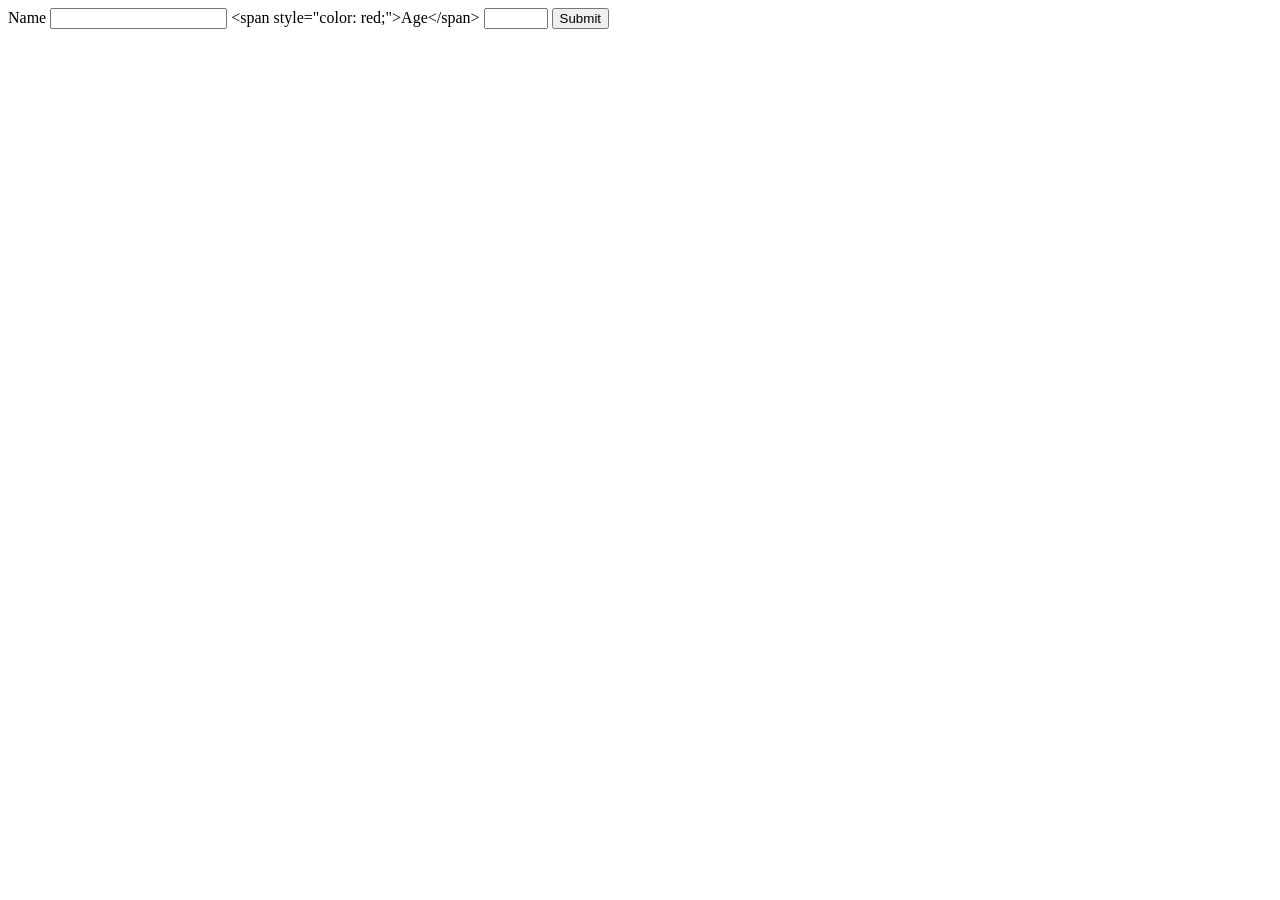
<file: php/index.html>
<!doctype html><meta charset=utf-8><title>Form</title><form action="/nswi142/practicals/script/02-handle-form.php" method="GET"><label>Name <input type="text" name="full_name" required> </label><label>&lt;span style=&quot;color: red;&quot;&gt;Age&lt;/span&gt; <input type="number" name="age" min="0" max="1000"> </label><input type="hidden" name="type" value="secret-code"><input type="submit" value="Submit"></form>
</file>
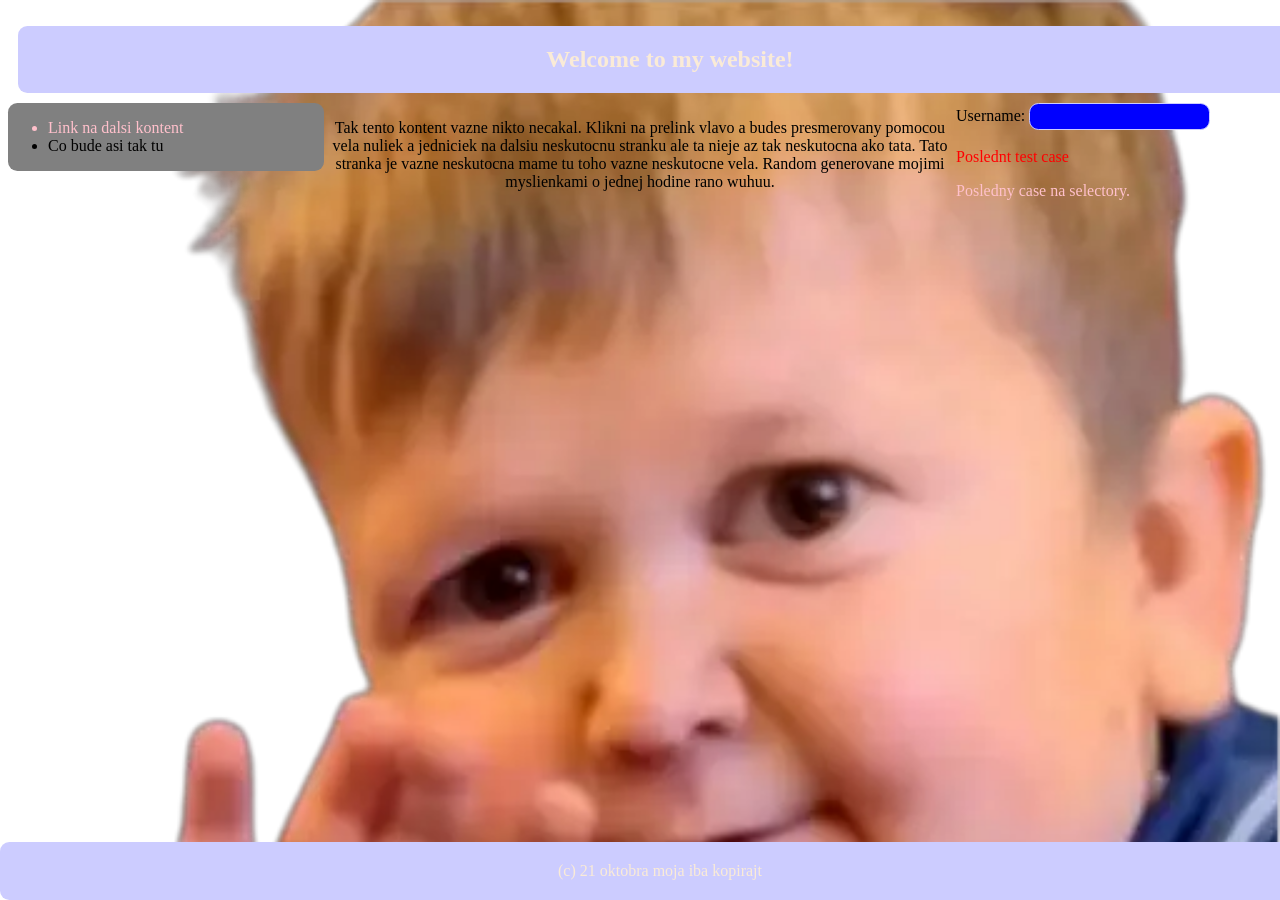
<file: recodex_ulohy/01/index.html>
<!DOCTYPE html>
<html lang="en">
<head>
    <title>Moj neskutocny web</title>
    <meta charset="utf-8">
    <link rel="stylesheet" href="mystyle.css">
</head>
<body>
<div class="root">
    <header>
        <h1 class="main_text" >Welcome to my website!</h1>
    </header>

    <nav>
        <ul>
            <li>Link na dalsi kontent
              <ul>
                <li><a href="https://www.wikipedia.org/">menej neskutocny kontent</a></li>
                <li>kontent sa loaduje</li>
              </ul>
            </li>
            <li id="druhaMoznost">Co bude asi tak tu
              <ul class="myList">
                <li>No predca nic</li>
                <li>No predca nic po druhe</li>
              </ul>
            </li>
        </ul>      
    </nav>
    <p class="main_text">Tak tento kontent vazne nikto necakal. Klikni na prelink vlavo a budes presmerovany pomocou vela nuliek a jedniciek na dalsiu neskutocnu stranku ale ta nieje az tak neskutocna ako tata. Tato stranka je vazne neskutocna mame tu toho vazne neskutocne vela. Random generovane mojimi myslienkami o jednej hodine rano wuhuu.</p>
    <form>
      <label for="username">Username:</label>
      <input type="text" id="username" name="username"><br><br>
    </form>
    <p class="bottom-test" id="neviem">Poslednt test case</p>
    <p id="selectorTest">Posledny case na selectory.</p>
    <footer>
        (c) 21 oktobra moja iba kopirajt
    </footer>
</div>
</body>
</html>
</file>
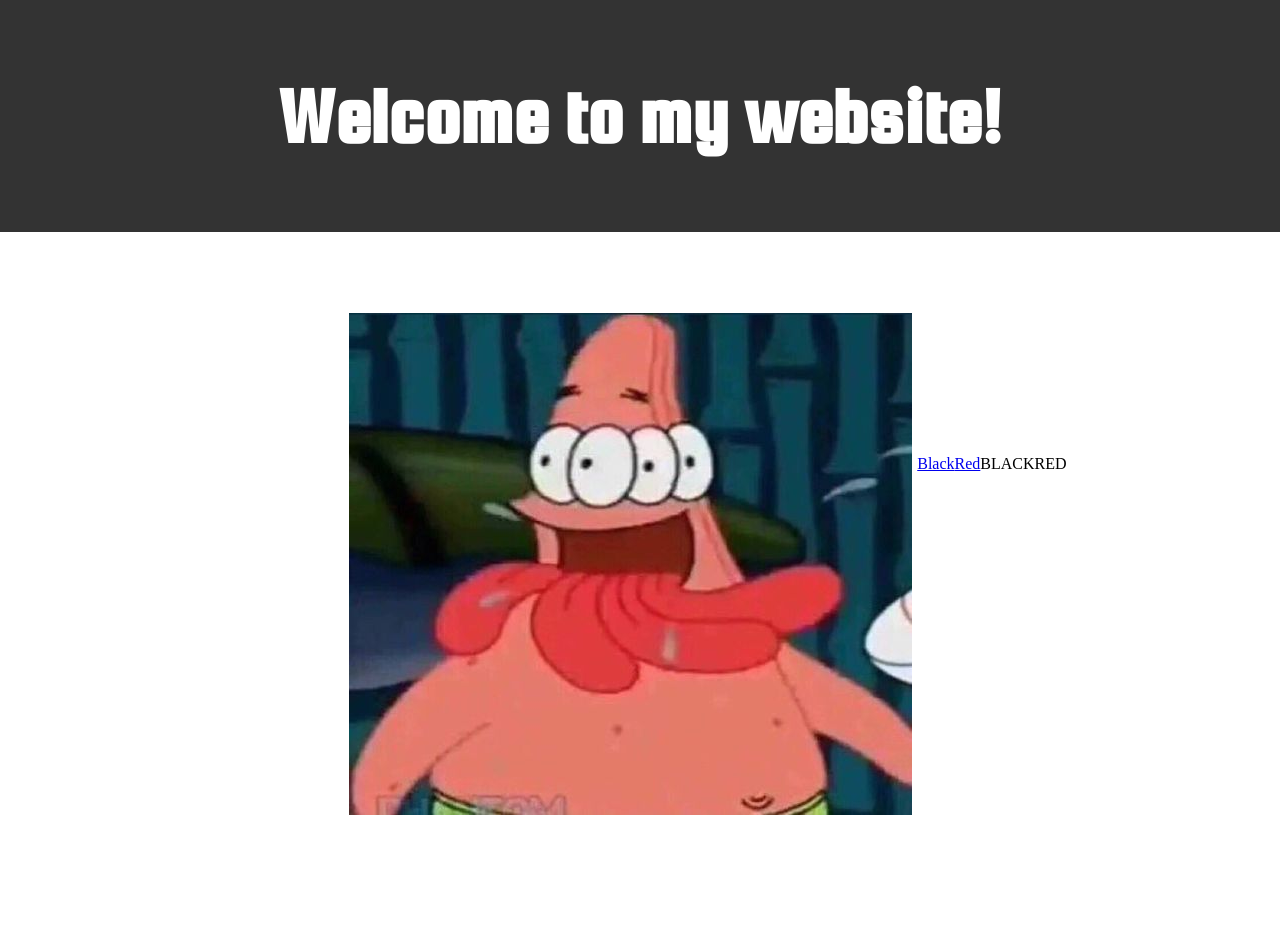
<file: recodex_ulohy/02/index.html>
<!DOCTYPE html>
<html lang="en">
<head>
    <title>Moj neskutocny web</title>
    <meta charset="utf-8">
    <link rel="stylesheet" href="mystyle.css">
</head>
<body>
    <header>
        <h1>Welcome to my website!</h1>
    </header>
<div class="container">
    <button>Click me!</button>
    <img src="patrik.jpg" alt="patrikos">


<a href="#p1">Black</a>
<a href="#p2">Red</a>


<p id="p1">
  BLACK
</p>
<p id="p2">
  RED
</p>

</div>
</body>
</html>
</file>
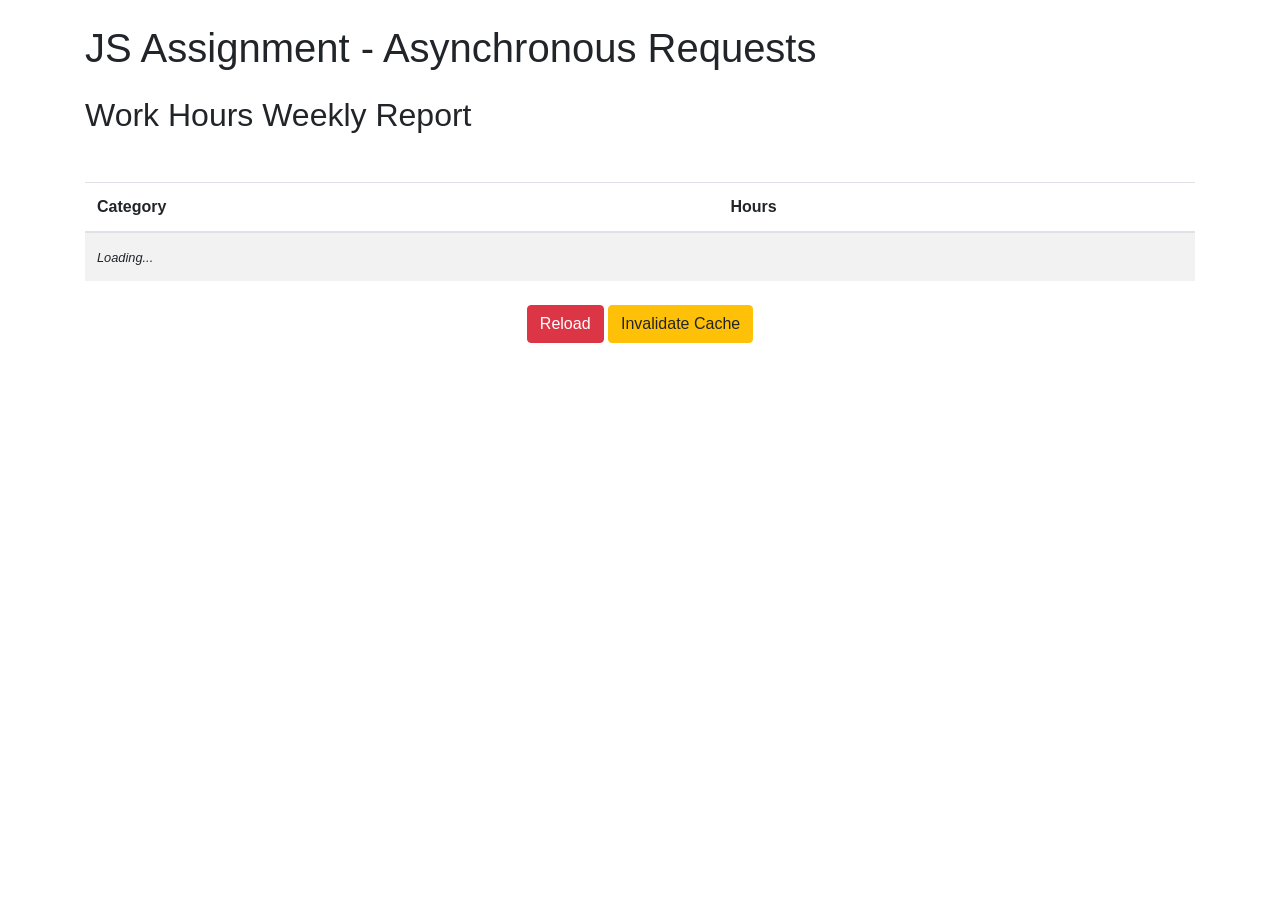
<file: recodex_ulohy/12/index.html>
<!doctype html>
<html lang="en">
<head>
	<meta charset="utf-8">
	<title>JS Assignment - Asynchronous Requests</title>
	<meta name="viewport" content="width=device-width, initial-scale=1, shrink-to-fit=no">
	<link rel="stylesheet" href="https://stackpath.bootstrapcdn.com/bootstrap/4.1.3/css/bootstrap.min.css" integrity="sha384-MCw98/SFnGE8fJT3GXwEOngsV7Zt27NXFoaoApmYm81iuXoPkFOJwJ8ERdknLPMO" crossorigin="anonymous">
	<script src="https://stackpath.bootstrapcdn.com/bootstrap/4.1.3/js/bootstrap.min.js" integrity="sha384-ChfqqxuZUCnJSK3+MXmPNIyE6ZbWh2IMqE241rYiqJxyMiZ6OW/JmZQ5stwEULTy" crossorigin="anonymous"></script>
	
	<script type="text/javascript" src="lib/jquery-3.3.1.min.js"></script>
	<script>
		var module = {};	// hack to emulate node.js modules in a browser
	</script>
	<script src="solution/solution.js" type="text/javascript"></script>
	<script src="lib/main.js" type="text/javascript"></script>
</head>

<body class="container">
<h1 class="mt-4 mb-4">JS Assignment - Asynchronous Requests</h1>
<h2>Work Hours Weekly Report</h2>

<table id="data-table" class="table table-striped mt-5">
	<thead>
		<tr>
			<th>Category</th>
			<th colspan="2">Hours</th>
		</tr>
	</thead>
	<tbody>
		<tr>
			<td class="td-caption w-75" colspan="3"><small><i>Loading...</i></small></td>
			<td class="td-hours w-25">
				<span></span>
			</td>
			<td class="td-hours">
				<button type="button" class="btn btn-warning btn-sm">Edit</button>
			</td>
			<td class="td-hours-edit w-25">
				<input type="text" class="form-control" maxlength="4">
			</td>
			<td class="td-hours-edit">
				<button type="button" class="btn btn-sm btn-success">Save</button>
			</td>
		</tr>
	</tbody>
</table>

<div class="text-center mt-4 mb-5">
	<button id="btn-reload" type="button" class="btn btn-danger">Reload</button>
	<button id="btn-invalidate" type="button" class="btn btn-warning">Invalidate Cache</button>
</div>

</body>

</html>
</file>
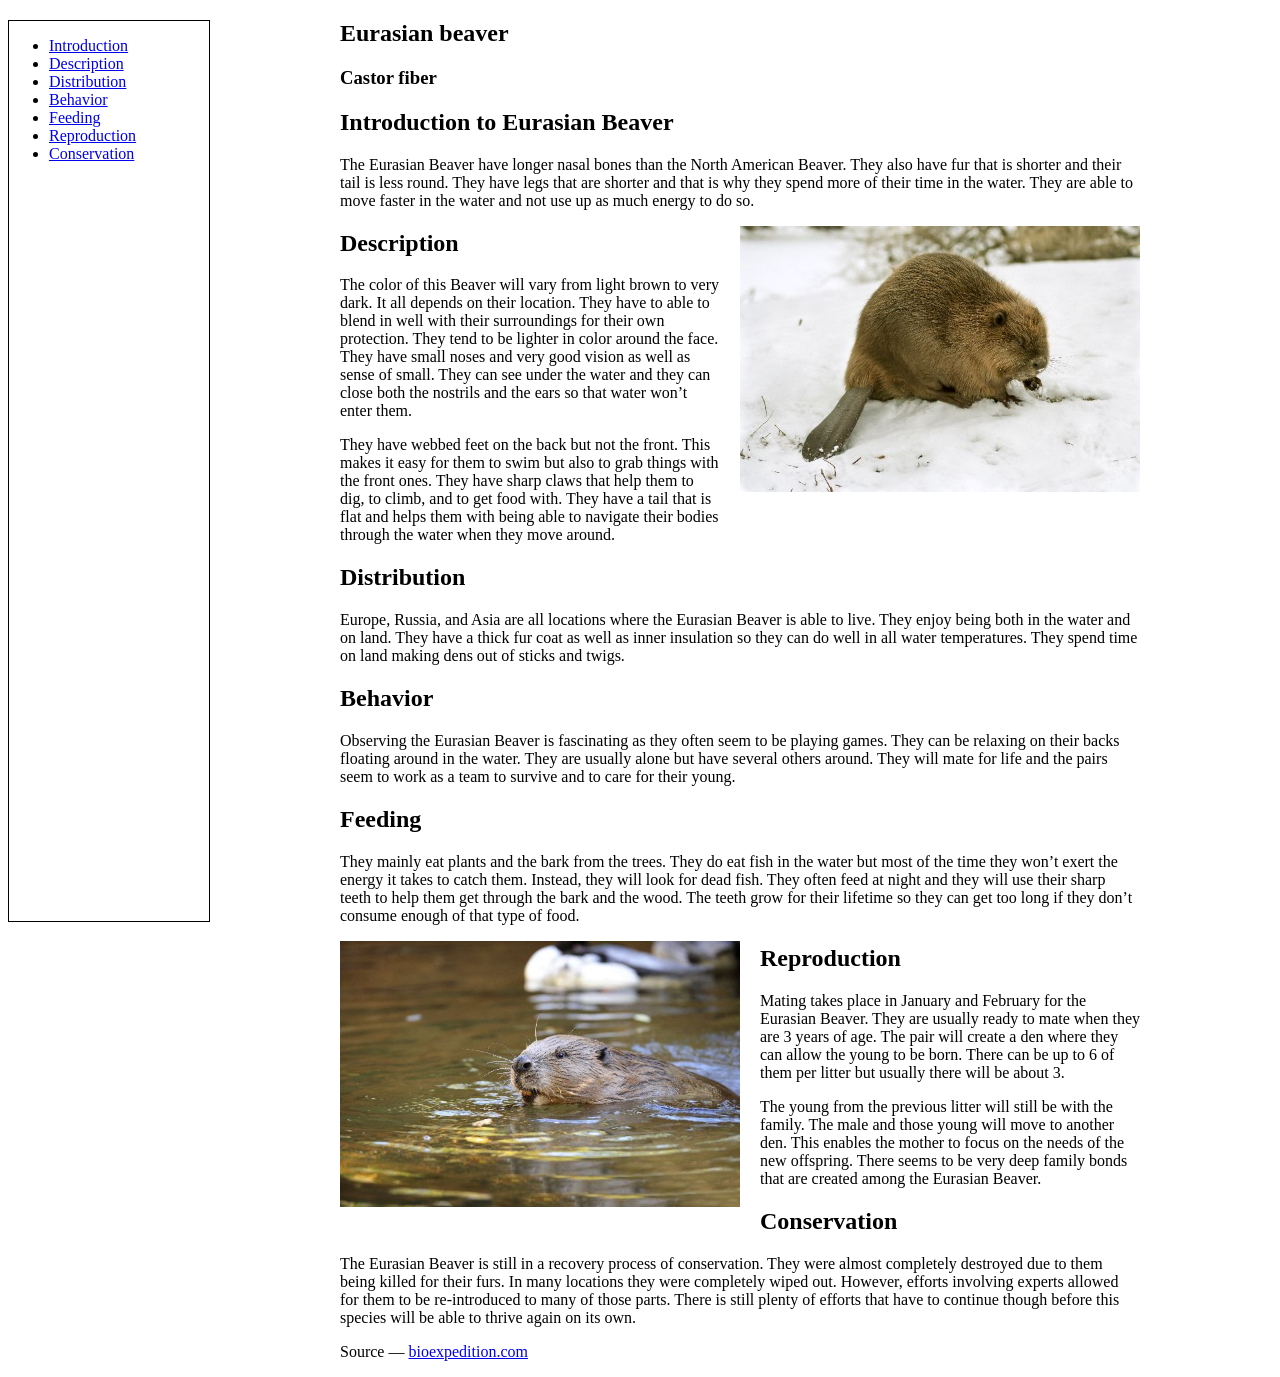
<file: recodex_ulohy/02/page/index.html>
<!doctype html>
<html>
<head>
	<meta charset="utf-8">
	<title>Eurasian beaver</title>
	<link rel="stylesheet" href="style.css" type="text/css">
	<meta name="viewport" content="width=device-width, minimum-scale=1.0, maximum-scale=1.0">
	<meta http-equiv="X-UA-Compatible" content="IE=edge"> 
</head>


<body>
<aside id="sidebar">		
	<nav>
		<ul>
			<li><a href="#intro">Introduction</a></li>
			<li><a href="#description">Description</a></li>
			<li><a href="#distribution">Distribution</a></li>
			<li><a href="#behavior">Behavior</a></li>
			<li><a href="#feeding">Feeding</a></li>
			<li><a href="#reproduction">Reproduction</a></li>
			<li><a href="#conservation">Conservation</a></li>
		</ul>
	</nav>
</aside>


<main id="content">
<article>
	<h1>Eurasian beaver</h1>
	<h3>Castor fiber</h3>

	<section>
		<h2 id="intro">Introduction to Eurasian Beaver</h2>
		
		<p>The Eurasian Beaver have longer nasal bones than the North American Beaver. They also have fur that is shorter and their tail is less round. They have legs that are shorter and that is why they spend more of their time in the water. They are able to move faster in the water and not use up as much energy to do so.</p>
		
		<img src="beaver1.jpg" alt="Eurasian beaver" width="600" class="floatright">
	</section>
	
	<section>
		<h2 id="description">Description</h2>
		
		<p>The color of this Beaver will vary from light brown to very dark. It all depends on their location. They have to able to blend in well with their surroundings for their own protection. They tend to be lighter in color around the face. They have small noses and very good vision as well as sense of small. They can see under the water and they can close both the nostrils and the ears so that water won’t enter them.</p>

		<p>They have webbed feet on the back but not the front. This makes it easy for them to swim but also to grab things with the front ones. They have sharp claws that help them to dig, to climb, and to get food with. They have a tail that is flat and helps them with being able to navigate their bodies through the water when they move around.</p>
	</section>

	<section>
		<h2 id="distribution">Distribution</h2>

		<p>Europe, Russia, and Asia are all locations where the Eurasian Beaver is able to live. They enjoy being both in the water and on land. They have a thick fur coat as well as inner insulation so they can do well in all water temperatures. They spend time on land making dens out of sticks and twigs.</p>
	</section>

	<section>
		<h2 id="behavior">Behavior</h2>

		<p>Observing the Eurasian Beaver is fascinating as they often seem to be playing games. They can be relaxing on their backs floating around in the water. They are usually alone but have several others around. They will mate for life and the pairs seem to work as a team to survive and to care for their young.</p>
	</section>

	<section>
		<h2 id="feeding">Feeding</h2>

		<p>They mainly eat plants and the bark from the trees. They do eat fish in the water but most of the time they won’t exert the energy it takes to catch them. Instead, they will look for dead fish. They often feed at night and they will use their sharp teeth to help them get through the bark and the wood. The teeth grow for their lifetime so they can get too long if they don’t consume enough of that type of food.</p>
		
		<img src="beaver2.jpg" alt="Eurasian beaver" width="600" class="floatleft">
	</section>

	<section>
		<h2 id="reproduction">Reproduction</h2>

		<p>Mating takes place in January and February for the Eurasian Beaver. They are usually ready to mate when they are 3 years of age. The pair will create a den where they can allow the young to be born. There can be up to 6 of them per litter but usually there will be about 3.</p>

		<p>The young from the previous litter will still be with the family. The male and those young will move to another den. This enables the mother to focus on the needs of the new offspring. There seems to be very deep family bonds that are created among the Eurasian Beaver.</p>
	</section>

	<section>
		<h2 id="conservation">Conservation</h2>

		<p>The Eurasian Beaver is still in a recovery process of conservation. They were almost completely destroyed due to them being killed for their furs. In many locations they were completely wiped out. However, efforts involving experts allowed for them to be re-introduced to many of those parts. There is still plenty of efforts that have to continue though before this species will be able to thrive again on its own.</p>
	</section>
</article>

<footer>
	<p>Source &mdash; <a href="https://www.bioexpedition.com/eurasian-beaver/">bioexpedition.com</a></p>
</footer>
	
</main><!-- #content -->
</body>
</html>
</file>
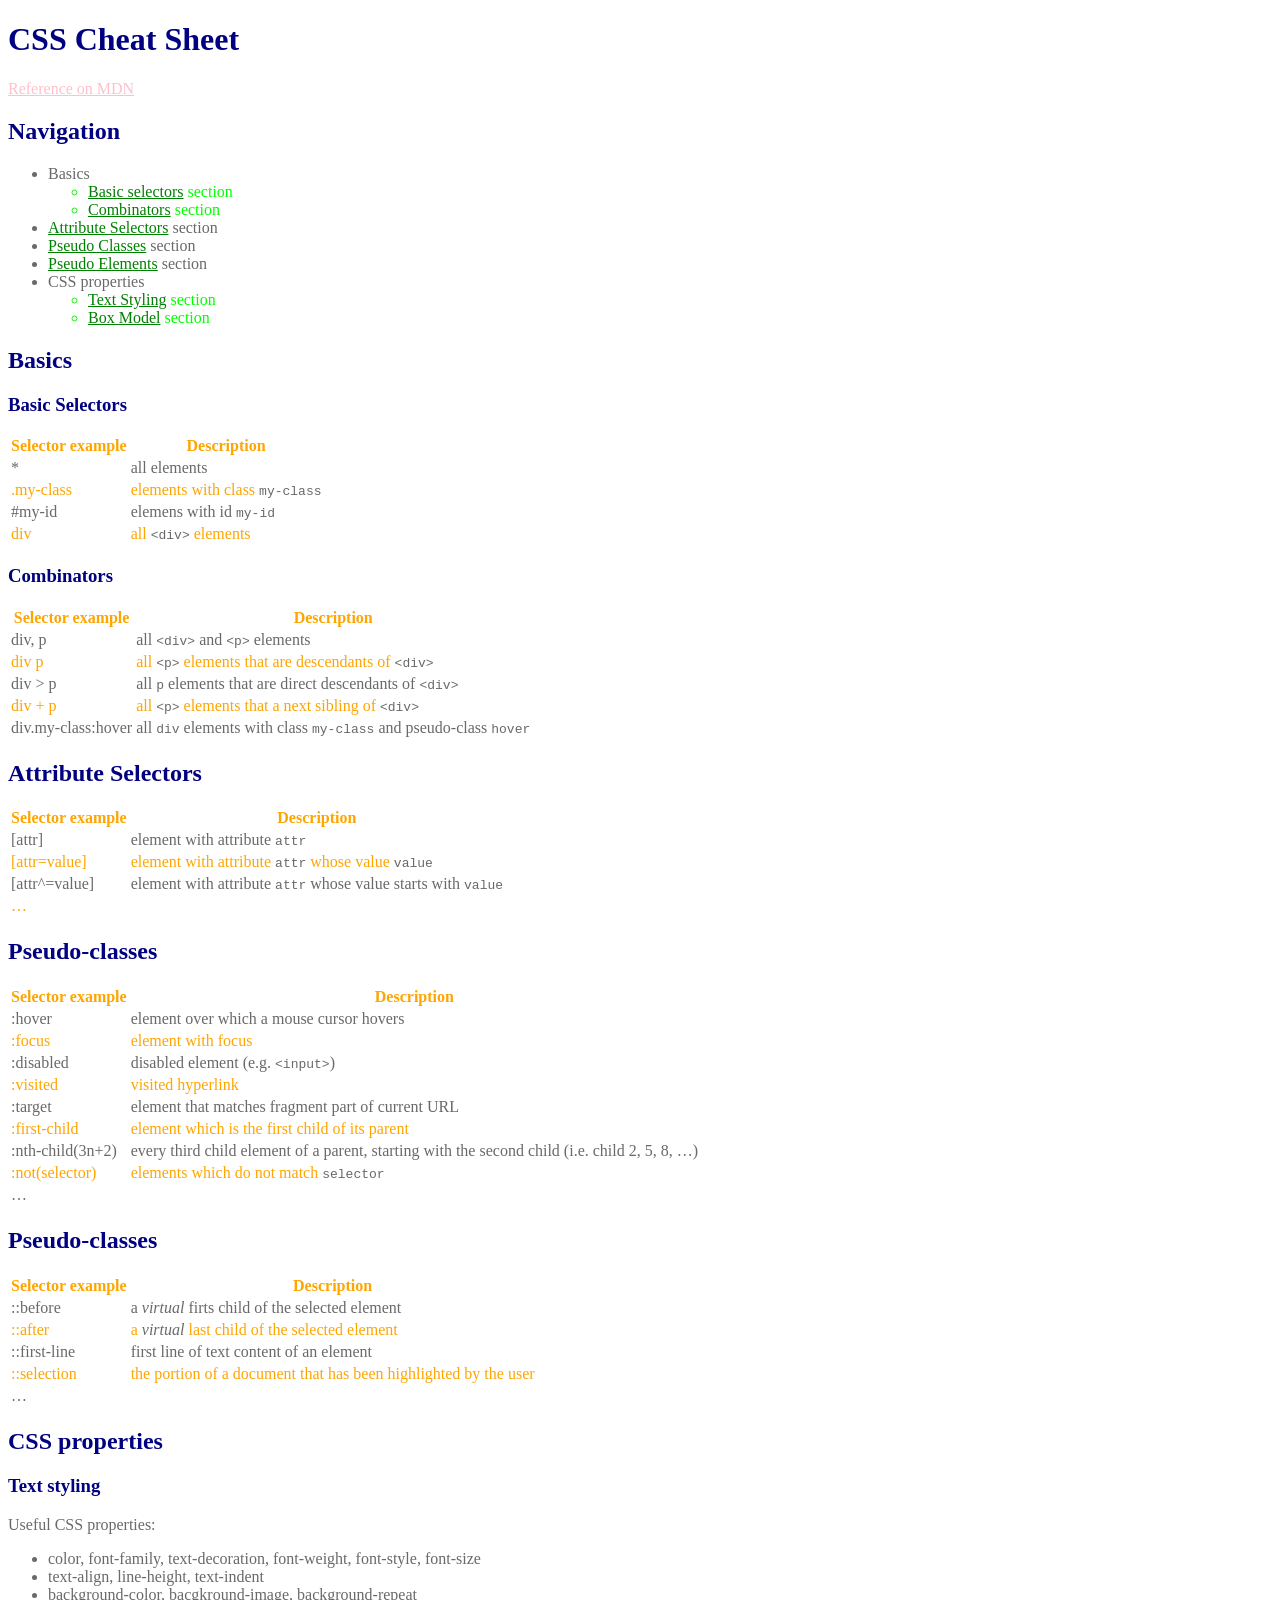
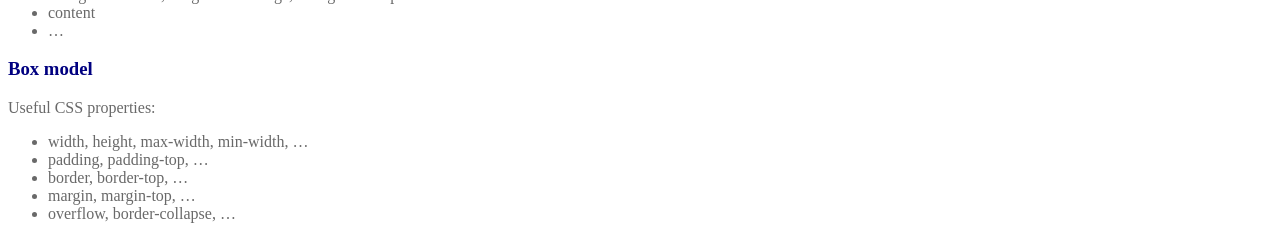
<file: cviko_ulohy/02/02-css-selectors.html>
<!doctype html>
<html>
<head>
  <title>CSS example</title>
  <style type="text/css">
/* Use the "color" CSS property to set given text colors 
  for the following elements: 
*/

/* TODO: make color of all headings navy */

/* TODO: make navigation links (i.e. links in the navigation div) green */

/* TODO: make second-level list items (i.e. items of a nested list) lime */

/* TODO: make all hyperlinks with absolute addresses pink */

/* TODO: 
  make all links (i.e. including navigation links) red when hovered 
  over with a mouse */

/* TODO: make all odd table lines orange */

/* TODO: make all other text dimgray */
    h1, h2, h3, h4, h5, h6 {
      color: navy;
    }
    #navigation a {
      color: green;
    }
    li li {
      color: lime;
    }
    a[href^="http"] {
      color: pink;
    }
    #navigation a:hover {
      color: red;
    }
    a:hover {
      color: red;
    }

    tr:nth-child(odd) td, tr:nth-child(odd) th {
        color: orange;
      }
    
    * {
      color: dimgray;
    }

  </style>
</head>
<body>

<div id="content">
  <h1>CSS Cheat Sheet</h1>
  <p><a href="https://developer.mozilla.org/en-US/docs/Web/CSS/Reference">Reference on MDN</a></p>

  <!-- The navigation div: -->
  <div id="navigation">
    <h2>Navigation</h2>
    <ul>
      <li>Basics
        <ul>
          <li><a href="#basic">Basic selectors</a> section</li>
          <li><a href="#combinators">Combinators</a> section</li>
        </ul>
      </li>
      <li><a href="#attribute">Attribute Selectors</a> section</li>
      <li><a href="#pseudo-classes">Pseudo Classes</a> section</li>
      <li><a href="#pseudo-elements">Pseudo Elements</a> section</li>
      <li>CSS properties
        <ul>
          <li><a href="#text-properties">Text Styling</a> section</li>
          <li><a href="#box-properties">Box Model</a> section</li>
        </ul>
      </li>
    </ul>
  </div>

  <h2>Basics</h2>
  <h3 id="basic">Basic Selectors</h3>
  <table>
    <tr>
      <th>Selector example</th>
      <th>Description</th>
    </tr>
    <tr>
      <td>*</td>
      <td>all elements</td>
    </tr>
    <tr>
      <td>.my-class</td>
      <td>elements with class <code>my-class</code></td>
    </tr>
    <tr>
      <td>#my-id</td>
      <td>elemens with id <code>my-id</code></td>
    </tr>
    <tr>
      <td>div</td>
      <td>all <code>&lt;div&gt;</code> elements</td>
    </tr>
  </table>

  <h3 id="combinators">Combinators</h3>
  <table>
    <tr>
      <th>Selector example</th>
      <th>Description</th>
    </tr>
    <tr>
      <td>div, p</td>
      <td>all <code>&lt;div&gt;</code> and <code>&lt;p&gt;</code> elements</td>
    </tr>
    <tr>
      <td>div p</td>
      <td>all <code>&lt;p&gt;</code> elements that are descendants of <code>&lt;div&gt;</code></td>
    </tr>
    <tr>
      <td>div > p</td>
      <td>all <code>p</code> elements that are direct descendants of <code>&lt;div&gt;</code></td>
    </tr>
    <tr>
      <td>div + p</td>
      <td>all <code>&lt;p&gt;</code> elements that a next sibling of <code>&lt;div&gt;</code></td>
    </tr>
    <tr>
      <td>div.my-class:hover</td>
      <td>all <code>div</code> elements with class <code>my-class</code> and pseudo-class <code>hover</code></td>
    </tr>
  </table>
  <h2 id="#attribute">Attribute Selectors</h2>
  <table>
    <tr>
      <th>Selector example</th>
      <th>Description</th>
    </tr>
    <tr>
      <td>[attr]</td>
      <td>element with attribute <code>attr</code></td>
    </tr>
    <tr>
      <td>[attr=value]</td>
      <td>element with attribute <code>attr</code> whose value <code>value</code></td>
    </tr>
    <tr>
      <td>[attr^=value]</td>
      <td>element with attribute <code>attr</code> whose value starts with <code>value</code></td>
    </tr>
    <tr>
      <td colspan="2">&hellip;</td>
    </tr>
  </table>

  <h2 id="pseudo-classes">Pseudo-classes</h2>
  <table>
    <tr>
      <th>Selector example</th>
      <th>Description</th>
    </tr>
    <tr>
      <td>:hover</td>
      <td>element over which a mouse cursor hovers</td>
    </tr>
    <tr>
      <td>:focus</td>
      <td>element with focus</td>
    </tr>
    <tr>
      <td>:disabled</td>
      <td>disabled element (e.g. <code>&lt;input&gt;</code>)</td>
    </tr>
    <tr>
      <td>:visited</td>
      <td>visited hyperlink</td>
    </tr>
    <tr>
      <td>:target</td>
      <td>element that matches fragment part of current URL</td>
    </tr>
    <tr>
      <td>:first-child</td>
      <td>element which is the first child of its parent</td>
    </tr>
    <tr>
      <td>:nth-child(3n+2)</td>
      <td>every third child element of a parent, starting with the second child (i.e. child 2, 5, 8, &hellip;)</td>
    </tr>
    <tr>
      <td>:not(selector)</td>
      <td>elements which do not match <code>selector</code></td>
    </tr>
    <tr>
      <td colspan="2">&hellip;</td>
    </tr>
  </table>

  <h2 id="pseudo-elements">Pseudo-classes</h2>
  <table>
    <tr>
      <th>Selector example</th>
      <th>Description</th>
    </tr>
    <tr>
      <td>::before</td>
      <td>a <em>virtual</em> firts child of the selected element</td>
    </tr>
    <tr>
      <td>::after</td>
      <td>a <em>virtual</em> last child of the selected element</td>
    </tr>
    <tr>
      <td>::first-line</td>
      <td>first line of text content of an element</td>
    </tr>
    <tr>
      <td>::selection</td>
      <td>the portion of a document that has been highlighted by the user</td>
    </tr>
    <tr>
      <td colspan="2">&hellip;</td>
    </tr>
  </table>

  <h2>CSS properties</h2>
  <h3 id="text-properties">Text styling</h3>
  <p>Useful CSS properties:</p>
  <ul>
    <li>color, font-family, text-decoration, font-weight, font-style, font-size</li>
    <li>text-align, line-height, text-indent</li>
    <li>background-color, bacgkround-image, background-repeat</li>
    <li>content</li>
    <li>&hellip;</li>
  </ul>
  <h3 id="box-properties">Box model</h3>
  <p>Useful CSS properties:</p>
  <ul>
    <li>width, height, max-width, min-width, &hellip;</li>
    <li>padding, padding-top, &hellip;</li>
    <li>border, border-top, &hellip;</li>
    <li>margin, margin-top, &hellip;</li>
    <li>overflow, border-collapse, &hellip;</li>
  </ul>
</div>

</body>
</html>
</file>
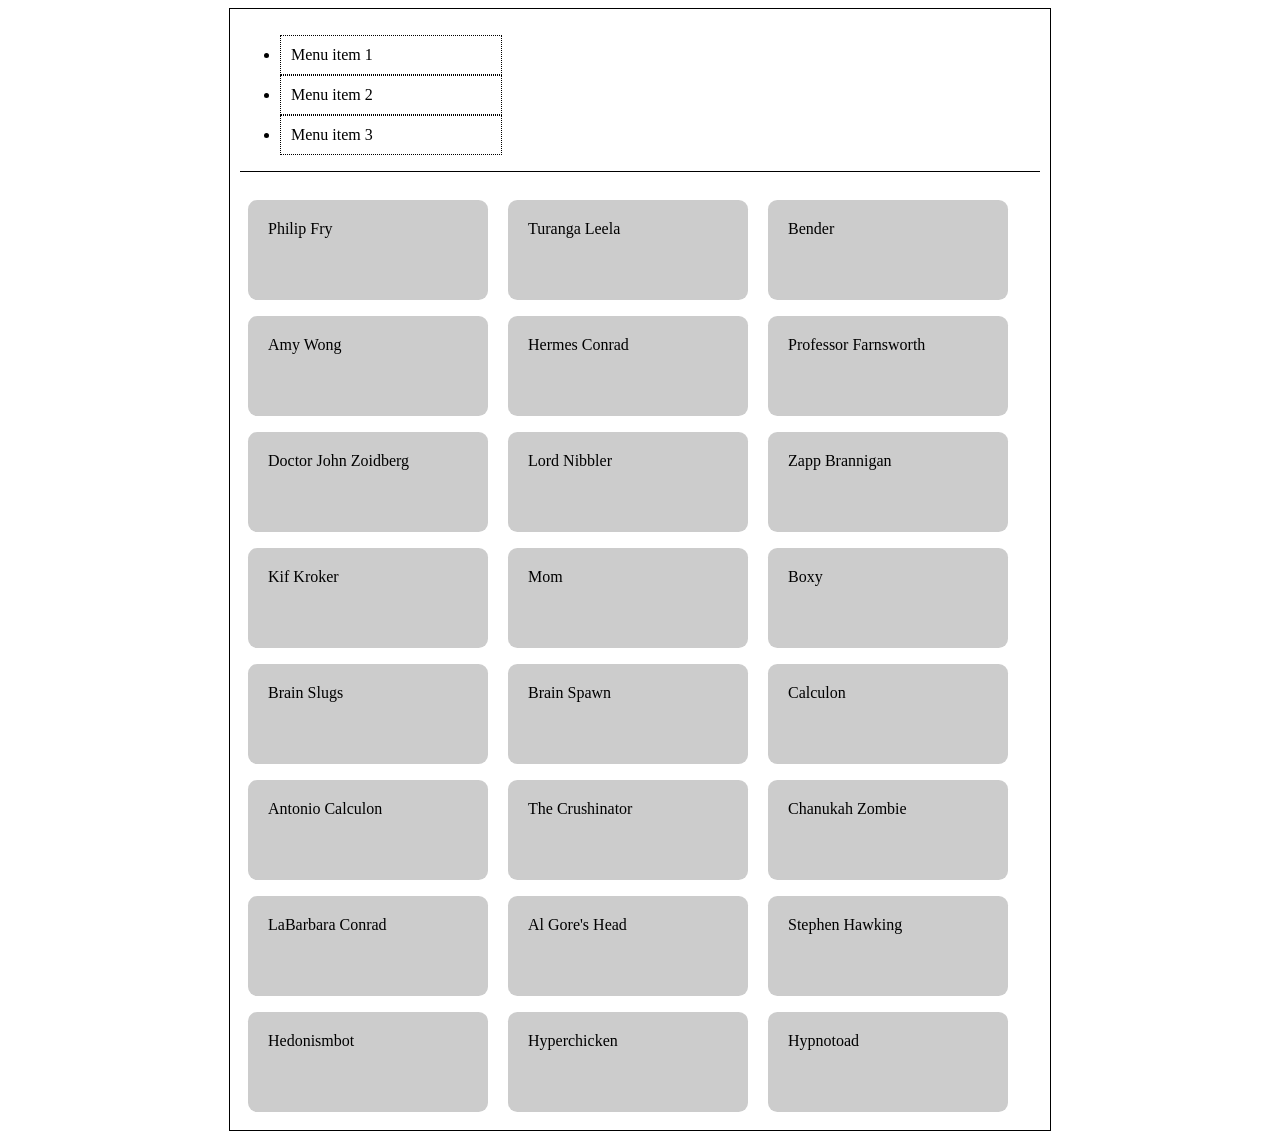
<file: cviko_ulohy/02/02-display-exercise.html>
<!DOCTYPE html>
<html>
<head>
  <meta charset="utf-8">
  <title>Test</title>
  <style type="text/css">

/* TODO: 
  Adjust styles of navigation li elements so that
  submenu items only appear when the user hovers over their parent menu item.
  Use display property.
  Hint: you will probably need two CSS rules.
*/

/* TODO: 
  Adjust styles of sections inside #content so that they are
  displayed in a grid with three columns. Use the display property.
  Do not use grid or flex.
*/

/*  */

#root {
  max-width: 800px;
  margin:auto;
  border:1px solid black;
  padding: 10px;
}

nav {
  margin-bottom: 20px;
  border-bottom: 1px solid black;
}


#content section {
  height: 100px;
  background: #ccc;
  margin: 1%;
  padding: 20px;
  border-radius: 7pt;
  box-sizing: border-box;
  display: inline-block;
  width: 30%;
  vertical-align: top;
}

li {
  max-width: 200px;
}

nav > ul > li {
  padding: 10px;
  border: 1px dotted black;
}


nav > ul > li > ul {
    display: none;
  }

nav > ul > li:hover > ul {
    display: block;
}


    
  </style>
</head>
<body>
<div id="root">

  <nav>
    <ul>
      <li>Menu item 1
        <ul>
          <li>Submenu item 1</li>
          <li>Submenu item 2</li>
        </ul>
      </li>
      <li>Menu item 2
        <ul>
          <li>Submenu item 1</li>
          <li>Submenu item 2</li>
        </ul>
      </li>
      <li>Menu item 3
        <ul>
          <li>Submenu item 1</li>
          <li>Submenu item 2</li>
        </ul>
      </li>
    </ul>
  </nav>

  <section id="content">
    <section>Philip Fry</section>
    <section>Turanga Leela</section>
    <section>Bender </section>
    <section>Amy Wong</section>
    <section>Hermes Conrad</section>
    <section>Professor Farnsworth</section>
    <section>Doctor John Zoidberg</section>
    <section>Lord Nibbler</section>
    <section>Zapp Brannigan</section>
    <section>Kif Kroker</section>
    <section>Mom</section>
    <section>Boxy</section>
    <section>Brain Slugs</section>
    <section>Brain Spawn</section>
    <section>Calculon</section>
    <section>Antonio Calculon</section>
    <section>The Crushinator</section>
    <section>Chanukah Zombie</section>
    <section>LaBarbara Conrad</section>
    <section>Al Gore's Head</section>
    <section>Stephen Hawking</section>
    <section>Hedonismbot</section>
    <section>Hyperchicken</section>
    <section>Hypnotoad</section>
  </section>

</div>
</body>
</html>
</file>
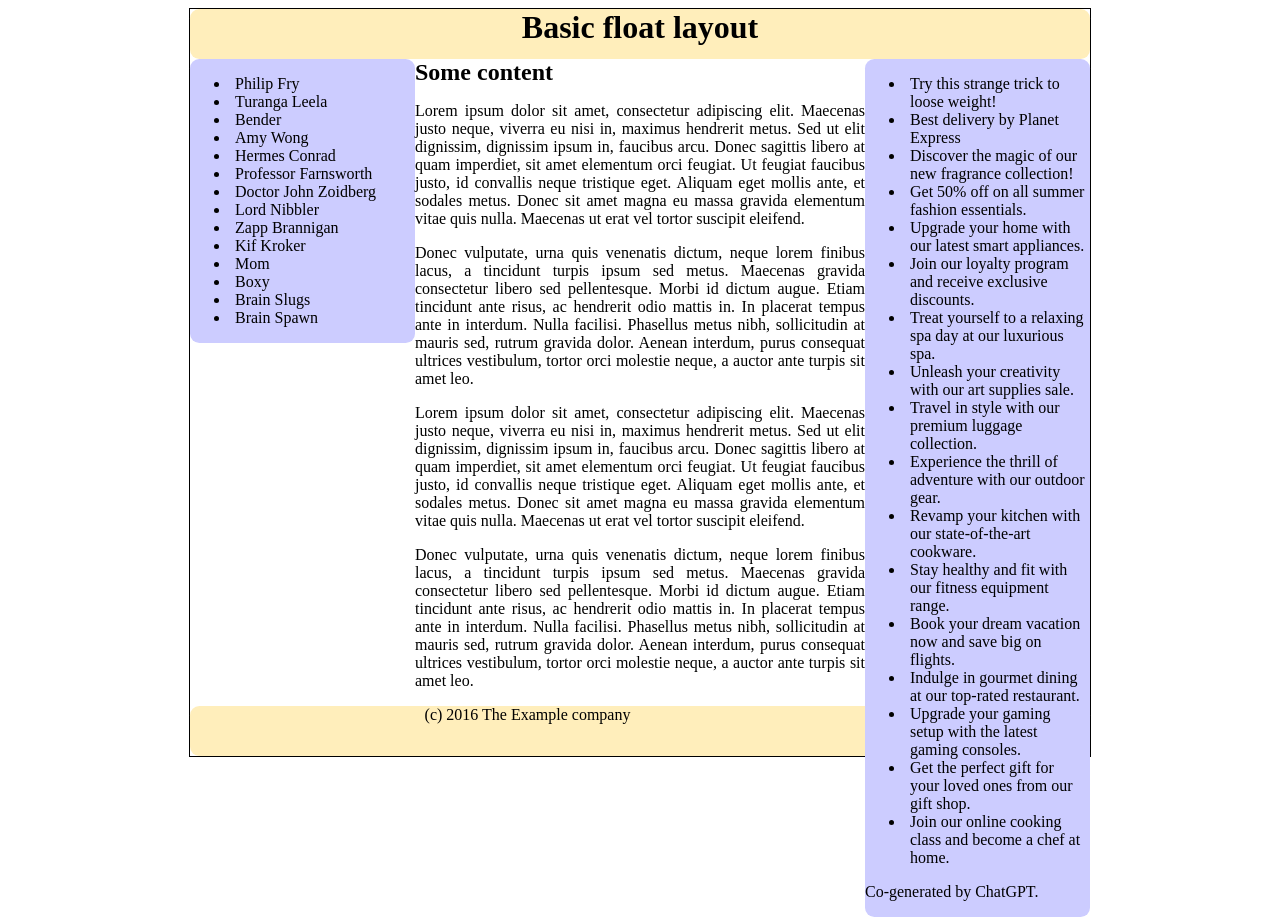
<file: cviko_ulohy/02/02-float-layout.html>
<!DOCTYPE html>
<html>
<head>
  <meta charset="utf-8">
  <title>Test</title>
  <style type="text/css">

/* TODO: Use floating to display navigation as the left sidebar of width 25% */

/* TODO: Use floating to display <aside> as the right sidebar of width 25% */

/* TODO: Display <article> as a rectangular area filling the space between the two sidebars */

/* TODO: Display footer below all other content */

/*  */

#root {
  max-width: 900px;
  margin:auto;
  border:1px solid black;
}
nav {
  width: 25%;
  float: left;
}

aside {
  width: 25%;
  float: right;
}

article {
  margin: 0 auto;
  width: 50%;
}

  
  
nav, aside {
  background: #ccccff;
}

article * {
  text-align:justify;
}

header, footer {
  min-height: 50px;
  text-align: center;
  background-color: #ffeebb;
}

header, article, nav, aside, footer {
  border-radius: 7pt;
}

h1 {
  margin:0;
}

li {
   padding: 0 5px;
}

  </style>
</head>
<body>

<div id="root">
  <header>
    <h1>Basic float layout</h1>
  </header>

  <nav>
    <ul>
      <li>Philip Fry</li>
      <li>Turanga Leela</li>
      <li>Bender</li>
      <li>Amy Wong</li>
      <li>Hermes Conrad</li>
      <li>Professor Farnsworth</li>
      <li>Doctor John Zoidberg</li>
      <li>Lord Nibbler</li>
      <li>Zapp Brannigan</li>
      <li>Kif Kroker</li>
      <li>Mom</li>
      <li>Boxy</li>
      <li>Brain Slugs</li>
      <li>Brain Spawn</li>
    </ul>
  </nav>

  <aside>
    <ul>
      <li>Try this strange trick to loose weight!</li>
      <li>Best delivery by Planet Express</li>
      <li>Discover the magic of our new fragrance collection!</li>
      <li>Get 50% off on all summer fashion essentials.</li>
      <li>Upgrade your home with our latest smart appliances.</li>
      <li>Join our loyalty program and receive exclusive discounts.</li>
      <li>Treat yourself to a relaxing spa day at our luxurious spa.</li>
      <li>Unleash your creativity with our art supplies sale.</li>
      <li>Travel in style with our premium luggage collection.</li>
      <li>Experience the thrill of adventure with our outdoor gear.</li>
      <li>Revamp your kitchen with our state-of-the-art cookware.</li>
      <li>Stay healthy and fit with our fitness equipment range.</li>
      <li>Book your dream vacation now and save big on flights.</li>
      <li>Indulge in gourmet dining at our top-rated restaurant.</li>
      <li>Upgrade your gaming setup with the latest gaming consoles.</li>
      <li>Get the perfect gift for your loved ones from our gift shop.</li>
      <li>Join our online cooking class and become a chef at home.</li>
    </ul>
    <p>
      Co-generated by ChatGPT.
    </p>
  </aside>

  <article>
    <h1>Some content</h1>
    <p>Lorem ipsum dolor sit amet, consectetur adipiscing elit. Maecenas justo neque, viverra eu nisi in, maximus hendrerit metus. Sed ut elit dignissim, dignissim ipsum in, faucibus arcu. Donec sagittis libero at quam imperdiet, sit amet elementum orci feugiat. Ut feugiat faucibus justo, id convallis neque tristique eget. Aliquam eget mollis ante, et sodales metus. Donec sit amet magna eu massa gravida elementum vitae quis nulla. Maecenas ut erat vel tortor suscipit eleifend.</p>
    <p>Donec vulputate, urna quis venenatis dictum, neque lorem finibus lacus, a tincidunt turpis ipsum sed metus. Maecenas gravida consectetur libero sed pellentesque. Morbi id dictum augue. Etiam tincidunt ante risus, ac hendrerit odio mattis in. In placerat tempus ante in interdum. Nulla facilisi. Phasellus metus nibh, sollicitudin at mauris sed, rutrum gravida dolor. Aenean interdum, purus consequat ultrices vestibulum, tortor orci molestie neque, a auctor ante turpis sit amet leo. </p>
    <p>Lorem ipsum dolor sit amet, consectetur adipiscing elit. Maecenas justo neque, viverra eu nisi in, maximus hendrerit metus. Sed ut elit dignissim, dignissim ipsum in, faucibus arcu. Donec sagittis libero at quam imperdiet, sit amet elementum orci feugiat. Ut feugiat faucibus justo, id convallis neque tristique eget. Aliquam eget mollis ante, et sodales metus. Donec sit amet magna eu massa gravida elementum vitae quis nulla. Maecenas ut erat vel tortor suscipit eleifend.</p>
    <p>Donec vulputate, urna quis venenatis dictum, neque lorem finibus lacus, a tincidunt turpis ipsum sed metus. Maecenas gravida consectetur libero sed pellentesque. Morbi id dictum augue. Etiam tincidunt ante risus, ac hendrerit odio mattis in. In placerat tempus ante in interdum. Nulla facilisi. Phasellus metus nibh, sollicitudin at mauris sed, rutrum gravida dolor. Aenean interdum, purus consequat ultrices vestibulum, tortor orci molestie neque, a auctor ante turpis sit amet leo. </p>
  </article>

  <footer>
    (c) 2016 The Example company
  </footer>
</div>

</body>
</html>
</file>
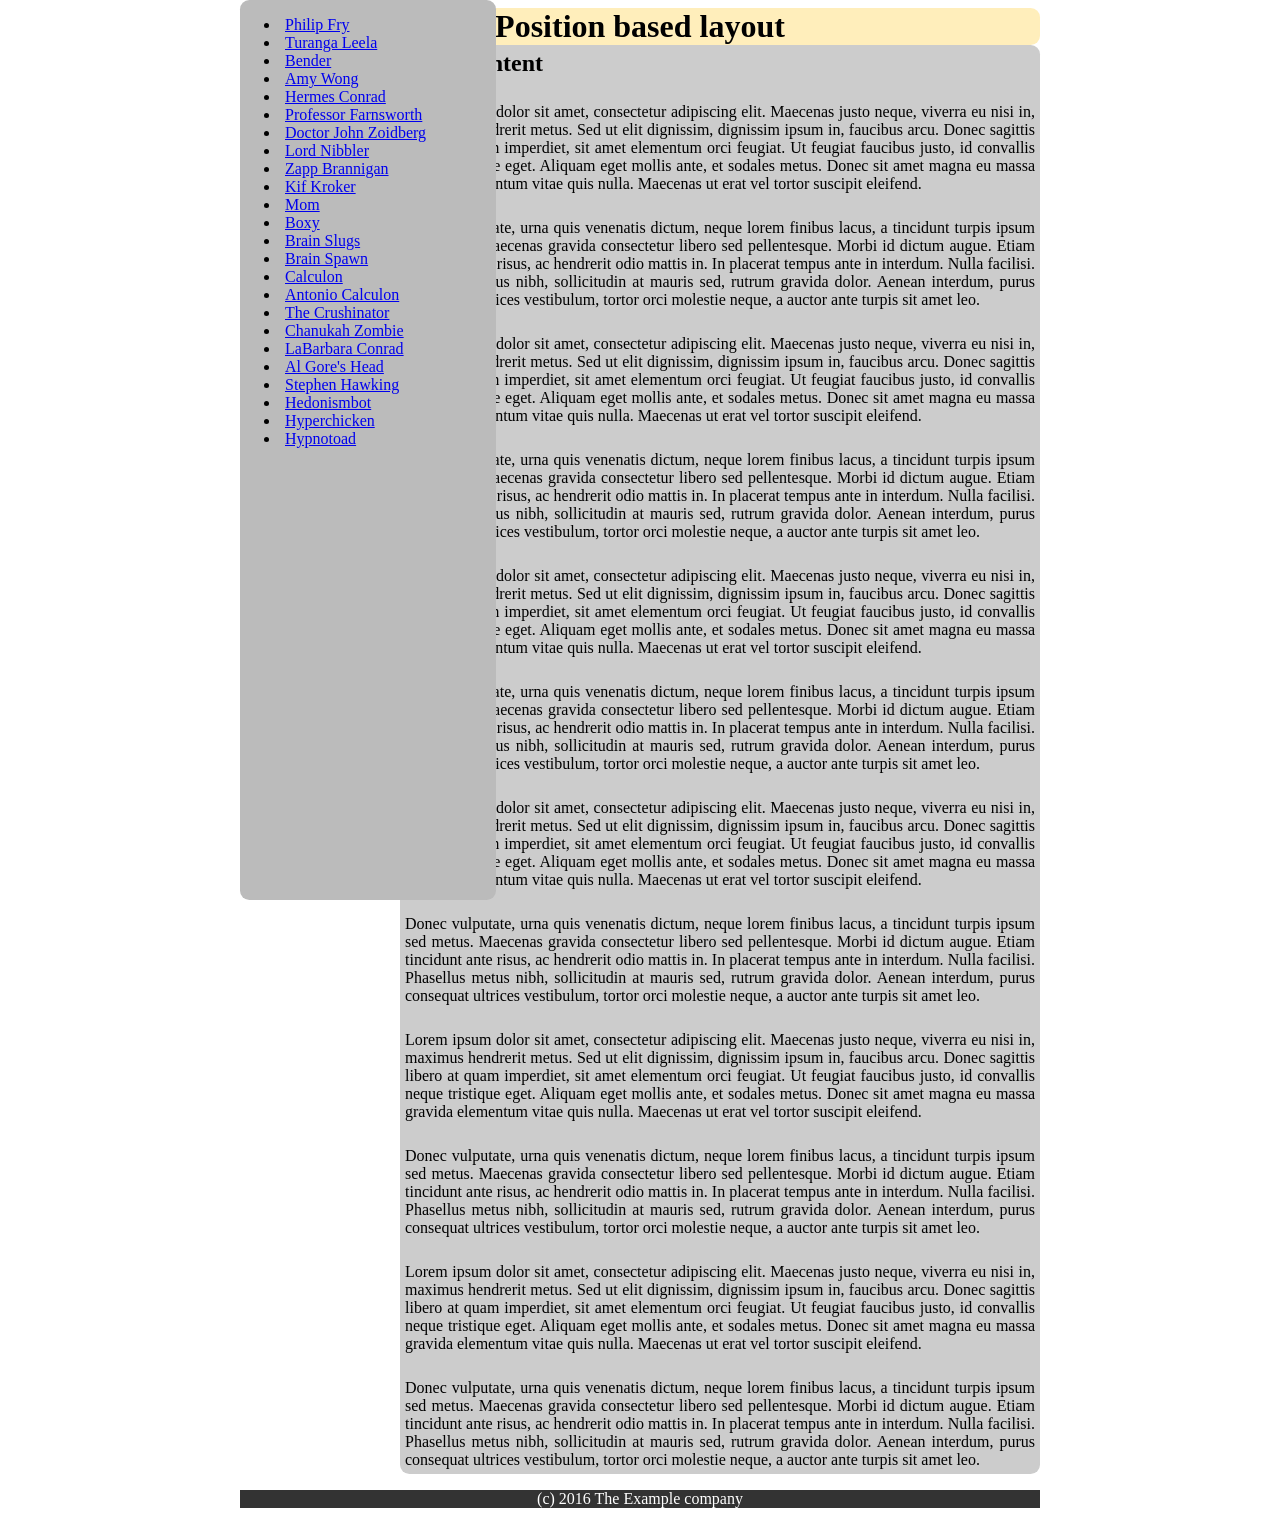
<file: cviko_ulohy/02/02-position-layout.html>
<!DOCTYPE html>
<html>
<head>
  <meta charset="utf-8">
  <title>Test</title>
  <style type="text/css">

/* TODO: Use positioning to display #menu as the left column of width 20% */

/* TODO: Display #content as the right column filling the rest of space in #root */

/* TODO: Display footer at the entire bottom of the page all the time, even when scrolling. */
/* TODO: Make text blue everywhere */

/*  */

#root {
  width: 800px;
  margin:auto;
}
#menu, #ads {
  background-color: #bbb;
}


#menu {
  width: 20%;
  position: absolute;
  top: 0;
  bottom: 0;
}
#ads {
  width: 10%;
  position: absolute;
  top: 0;
  bottom: 0;
  right: 0;
}
#content {
  margin-left: 20%;
  background-color: #ccc;
}
#content * {
  text-align:justify;
  padding: 5px;
}


header, article, nav, aside {
  border-radius: 7pt;
}
header {
  background-color: #ffeebb;
  text-align: center;
 }
 footer {
  background-color:#333;
  color:white;
  text-align: center;
 }
 h1 {
  margin:0;
 }
 li {
  padding: 0 5px;
 }

  </style>
</head>
<body>

<div id="root">
  <header>
    <h1>Position based layout</h1>
  </header>

  <div id="content_wrapper">
    <article id="content">
      <h1>Some content</h1>
      <p>Lorem ipsum dolor sit amet, consectetur adipiscing elit. Maecenas justo neque, viverra eu nisi in, maximus hendrerit metus. Sed ut elit dignissim, dignissim ipsum in, faucibus arcu. Donec sagittis libero at quam imperdiet, sit amet elementum orci feugiat. Ut feugiat faucibus justo, id convallis neque tristique eget. Aliquam eget mollis ante, et sodales metus. Donec sit amet magna eu massa gravida elementum vitae quis nulla. Maecenas ut erat vel tortor suscipit eleifend.</p>
      <p>Donec vulputate, urna quis venenatis dictum, neque lorem finibus lacus, a tincidunt turpis ipsum sed metus. Maecenas gravida consectetur libero sed pellentesque. Morbi id dictum augue. Etiam tincidunt ante risus, ac hendrerit odio mattis in. In placerat tempus ante in interdum. Nulla facilisi. Phasellus metus nibh, sollicitudin at mauris sed, rutrum gravida dolor. Aenean interdum, purus consequat ultrices vestibulum, tortor orci molestie neque, a auctor ante turpis sit amet leo. </p>
      <p>Lorem ipsum dolor sit amet, consectetur adipiscing elit. Maecenas justo neque, viverra eu nisi in, maximus hendrerit metus. Sed ut elit dignissim, dignissim ipsum in, faucibus arcu. Donec sagittis libero at quam imperdiet, sit amet elementum orci feugiat. Ut feugiat faucibus justo, id convallis neque tristique eget. Aliquam eget mollis ante, et sodales metus. Donec sit amet magna eu massa gravida elementum vitae quis nulla. Maecenas ut erat vel tortor suscipit eleifend.</p>
      <p>Donec vulputate, urna quis venenatis dictum, neque lorem finibus lacus, a tincidunt turpis ipsum sed metus. Maecenas gravida consectetur libero sed pellentesque. Morbi id dictum augue. Etiam tincidunt ante risus, ac hendrerit odio mattis in. In placerat tempus ante in interdum. Nulla facilisi. Phasellus metus nibh, sollicitudin at mauris sed, rutrum gravida dolor. Aenean interdum, purus consequat ultrices vestibulum, tortor orci molestie neque, a auctor ante turpis sit amet leo. </p>
      <p>Lorem ipsum dolor sit amet, consectetur adipiscing elit. Maecenas justo neque, viverra eu nisi in, maximus hendrerit metus. Sed ut elit dignissim, dignissim ipsum in, faucibus arcu. Donec sagittis libero at quam imperdiet, sit amet elementum orci feugiat. Ut feugiat faucibus justo, id convallis neque tristique eget. Aliquam eget mollis ante, et sodales metus. Donec sit amet magna eu massa gravida elementum vitae quis nulla. Maecenas ut erat vel tortor suscipit eleifend.</p>
      <p>Donec vulputate, urna quis venenatis dictum, neque lorem finibus lacus, a tincidunt turpis ipsum sed metus. Maecenas gravida consectetur libero sed pellentesque. Morbi id dictum augue. Etiam tincidunt ante risus, ac hendrerit odio mattis in. In placerat tempus ante in interdum. Nulla facilisi. Phasellus metus nibh, sollicitudin at mauris sed, rutrum gravida dolor. Aenean interdum, purus consequat ultrices vestibulum, tortor orci molestie neque, a auctor ante turpis sit amet leo. </p>
      <p>Lorem ipsum dolor sit amet, consectetur adipiscing elit. Maecenas justo neque, viverra eu nisi in, maximus hendrerit metus. Sed ut elit dignissim, dignissim ipsum in, faucibus arcu. Donec sagittis libero at quam imperdiet, sit amet elementum orci feugiat. Ut feugiat faucibus justo, id convallis neque tristique eget. Aliquam eget mollis ante, et sodales metus. Donec sit amet magna eu massa gravida elementum vitae quis nulla. Maecenas ut erat vel tortor suscipit eleifend.</p>
      <p>Donec vulputate, urna quis venenatis dictum, neque lorem finibus lacus, a tincidunt turpis ipsum sed metus. Maecenas gravida consectetur libero sed pellentesque. Morbi id dictum augue. Etiam tincidunt ante risus, ac hendrerit odio mattis in. In placerat tempus ante in interdum. Nulla facilisi. Phasellus metus nibh, sollicitudin at mauris sed, rutrum gravida dolor. Aenean interdum, purus consequat ultrices vestibulum, tortor orci molestie neque, a auctor ante turpis sit amet leo. </p>
      <p>Lorem ipsum dolor sit amet, consectetur adipiscing elit. Maecenas justo neque, viverra eu nisi in, maximus hendrerit metus. Sed ut elit dignissim, dignissim ipsum in, faucibus arcu. Donec sagittis libero at quam imperdiet, sit amet elementum orci feugiat. Ut feugiat faucibus justo, id convallis neque tristique eget. Aliquam eget mollis ante, et sodales metus. Donec sit amet magna eu massa gravida elementum vitae quis nulla. Maecenas ut erat vel tortor suscipit eleifend.</p>
      <p>Donec vulputate, urna quis venenatis dictum, neque lorem finibus lacus, a tincidunt turpis ipsum sed metus. Maecenas gravida consectetur libero sed pellentesque. Morbi id dictum augue. Etiam tincidunt ante risus, ac hendrerit odio mattis in. In placerat tempus ante in interdum. Nulla facilisi. Phasellus metus nibh, sollicitudin at mauris sed, rutrum gravida dolor. Aenean interdum, purus consequat ultrices vestibulum, tortor orci molestie neque, a auctor ante turpis sit amet leo. </p>
      <p>Lorem ipsum dolor sit amet, consectetur adipiscing elit. Maecenas justo neque, viverra eu nisi in, maximus hendrerit metus. Sed ut elit dignissim, dignissim ipsum in, faucibus arcu. Donec sagittis libero at quam imperdiet, sit amet elementum orci feugiat. Ut feugiat faucibus justo, id convallis neque tristique eget. Aliquam eget mollis ante, et sodales metus. Donec sit amet magna eu massa gravida elementum vitae quis nulla. Maecenas ut erat vel tortor suscipit eleifend.</p>
      <p>Donec vulputate, urna quis venenatis dictum, neque lorem finibus lacus, a tincidunt turpis ipsum sed metus. Maecenas gravida consectetur libero sed pellentesque. Morbi id dictum augue. Etiam tincidunt ante risus, ac hendrerit odio mattis in. In placerat tempus ante in interdum. Nulla facilisi. Phasellus metus nibh, sollicitudin at mauris sed, rutrum gravida dolor. Aenean interdum, purus consequat ultrices vestibulum, tortor orci molestie neque, a auctor ante turpis sit amet leo. </p>
    </article>

    <nav id="menu">
      <ul>
        <li><a href="#">Philip Fry</a></li>
        <li><a href="#">Turanga Leela</a></li>
        <li><a href="#">Bender </a></li>
        <li><a href="#">Amy Wong</a></li>
        <li><a href="#">Hermes Conrad</a></li>
        <li><a href="#">Professor Farnsworth</a></li>
        <li><a href="#">Doctor John Zoidberg</a></li>
        <li><a href="#">Lord Nibbler</a></li>
        <li><a href="#">Zapp Brannigan</a></li>
        <li><a href="#">Kif Kroker</a></li>
        <li><a href="#">Mom</a></li>
        <li><a href="#">Boxy</a></li>
        <li><a href="#">Brain Slugs</a></li>
        <li><a href="#">Brain Spawn</a></li>
        <li><a href="#">Calculon</a></li>
        <li><a href="#">Antonio Calculon</a></li>
        <li><a href="#">The Crushinator</a></li>
        <li><a href="#">Chanukah Zombie</a></li>
        <li><a href="#">LaBarbara Conrad</a></li>
        <li><a href="#">Al Gore's Head</a></li>
        <li><a href="#">Stephen Hawking</a></li>
        <li><a href="#">Hedonismbot</a></li>
        <li><a href="#">Hyperchicken</a></li>
        <li><a href="#">Hypnotoad</a></li>
      </ul>
    </nav>
  </div>

  <footer>
    (c) 2016 The Example company
  </footer>
</div>

</body>
</html>
</file>
<file: recodex_ulohy/01/mystyle.css>
body {
    background-image: url("hasbulla_hello.png");
    background-repeat: no-repeat;
    background-size: 50%;
    background-size: cover;
}

h1.main_text {
    color: blue;
    font-size: 24px;
    text-align: center;
    position: sticky;
    top: 0;
    width: 100%;
    background-color: #ccccff;
    color: antiquewhite;
    padding: 20px;
    margin: 10px;
}
nav ul.myList#druhaMoznost {
    background-color: blue;
}

nav > ul > li > ul {
    display: none;
}

nav > ul > li:hover > ul {
    display: block;
}

nav {
    background-color: grey;
    float: left;
    width: 25%;
}
form {
    float: right;
    width: 25%;
}

.main_text {
    float: left;
    width: 50%;
    text-align: center;
}

nav {
    background-color: grey;
    width: 25%;
}

.main_text {
    width: 50%;
    text-align: center;
}

form {
    width: 25%;
}

nav, header h1, footer, form, .main_text {
    border-radius: 7pt;
}
footer {
    position: fixed;
    bottom: 0;
    left: 0;
    width: 100%;
    background-color: #ccccff;
    color: antiquewhite;
    padding: 20px;
    text-align: center;
}

form input[type="text"]{
    background-color: #ccccff;
    color: antiquewhite;
    padding: 5px;
    border-radius: 7pt;
    border: 1px solid #ccccff;
    background-color: blue;
}
li#druhaMoznost > ul.myList {
    color: red;
}
p.bottom-test#neviem {
    color: red;
}

a[href^="http"] {
    color: pink;
  }
a:hover {
    color: red;
}
li:first-child {
    color: pink;
}
#selectorTest {
    color: pink;
}
</file>
<file: recodex_ulohy/02/mystyle.css>
header {
    position: fixed;
    top: 0;
    left: 0;
    width: 100%;
    background-color: #333;
    color: #fff;
    text-align: center;
    padding: 20px;
    box-sizing: border-box;
    font-family: 'myCustomFont', Arial;
    font-size: 40px;
}

@font-face {
    font-family: 'myCustomFont'; 
    src: url(squada.ttf) format('opentype');
  }

.container {
    display: flex;
    align-items: center;
    justify-content: flex-start; 
    padding: 200px;
}

button, img, table {
    margin: 5px; 
}

img {
    position: relative;
    top: 100px;
    transition: transform 2s ease-in-out;
    perspective: 100px;
}

img:hover {
    transform: rotateX(720deg);
}

button {
    font-size: 20px;
    color: #333;
    text-align: center;
    padding: 20px;
    position: relative;
    top: 100px;
    left: 50%;
    background-color: #fff;
    border: 2px solid #333;
    border-radius: 10px;
    cursor: pointer;
    transition: all 0.3s ease-in-out;
}

button:hover {
    background-color: #333;
    color: #fff;
    transform: scale(1.1);
}

table {
    margin-top: 300px;
}


p:target {
    background-color: grey;
}
  
p:target::before {
    margin-right: 0.25em;
}
</file>
<file: recodex_ulohy/02/page/style.css>
@media (max-width: 1000px) {
    #sidebar {
        position: fixed;
        top: 0;
        left: 0;
        width: 100%;
        height: 100px; 

        border: 1px solid black;
        background-color: white;
        min-width: 400px;
    }

    #sidebar ul {
        list-style: none; 
        text-align: center;
        gap: 20px; 
        min-width: 400px;
    }
    #sidebar li {
        display: inline;
        margin: 0 20px;
    }
    #content {
        min-width: 400px; 
        margin-top: 200px;
        margin: 0 auto; 
        padding-left: 20px;
    }

    img {
        display: block;
        max-width: 400px;
        margin: 0 auto;
    }
}

@media (min-width: 1000px) {
    #content {
        padding-left: 200px;
        margin: 0 auto;
        max-width: 800px;
    }

    #sidebar {
        position: fixed;
        width: 200px;
        height: 100vh;
        border: 1px solid black;
        border-left: 1px solid black;
    }

    .floatright {
        float: right;
        margin: 0 0 20px 20px;
        max-width: 400px;
      }
      
      .floatleft {
        float: left; 
        margin: 0 20px 20px 0;
        max-width: 400px;
      }

}
</file>
